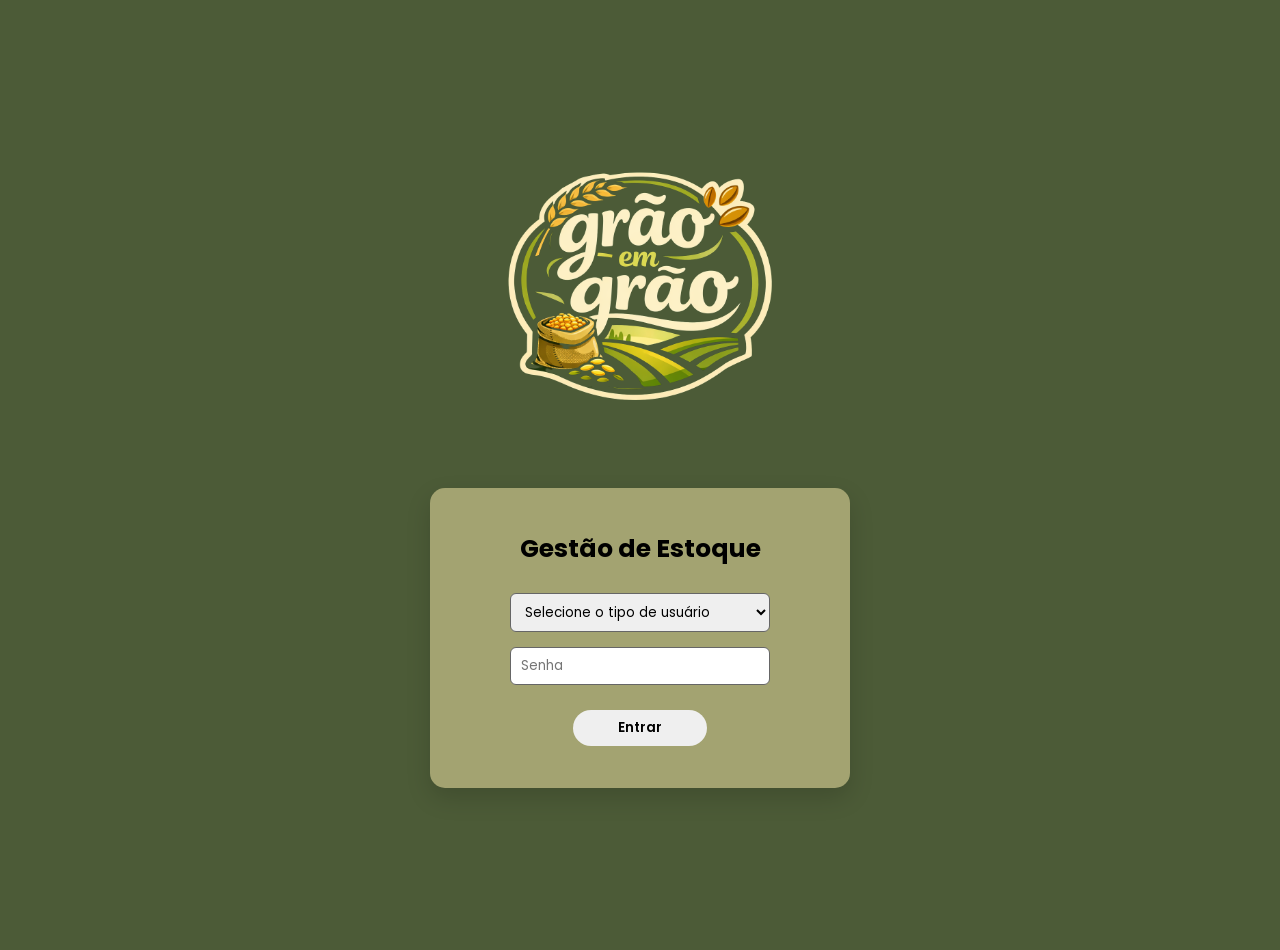
<file: atividades/trabalhando_com_DOM_e_eventos_no_js/index.html>
<!DOCTYPE html>
<html lang="pt-br">

<head>
    <meta charset="UTF-8">
    <meta name="viewport" content="width=device-width, initial-scale=1.0">
    <link rel="stylesheet" href="css/style.css">
    <title>Controle de Estoque</title>
</head>

<body>

    <div class="content">
        <div class="img_logo">
            <img class="logo" src="img/a2e5f86a-6255-4836-b898-486021542a62.png" alt="">
        </div>

        <div class="container">
            <h1>Gestão de Estoque</h1>

            <select id="usuario">
                <option value="0">Selecione o tipo de usuário</option>
                <option value="1">Vendedor</option>
                <option value="2">Estoquista</option>
                <option value="3">Admin</option>
            </select>
            <input type="password" id="inpSenha" placeholder="Senha">

            <button type="button" onclick="trocaPaginas()">Entrar</button>

            <p id="pMensagem" class="msg-error" hidden>Usuário ou senha inválidos!</p>
        </div>
    </div>

    <script src="js/script.js"></script>

</body>

</html>
</file>
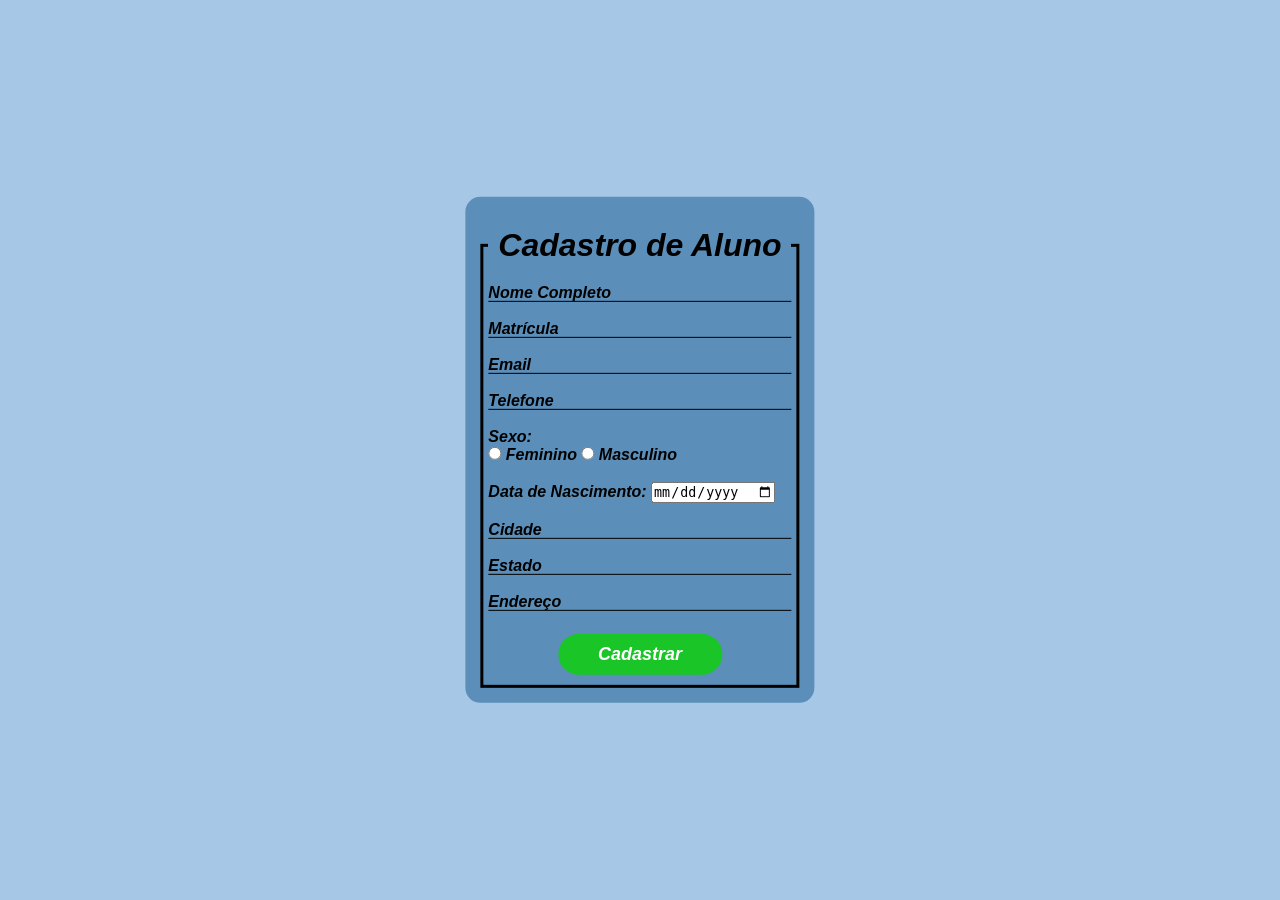
<file: sistema_escolar_20251105/cadastro_de_aluno.html>
<!DOCTYPE html>
<html lang="pt-br">

<head>
    <meta charset="UTF-8">
    <meta name="viewport" content="width=device-width, initial-scale=1.0">
    <title>Cadastro de Alunos</title>
    <link rel="stylesheet" href="style.css">
</head>

<body>
    <div class="box">
        <form action="" method="POST">
            <fieldset>

                <legend>
                    <h1>Cadastro de Aluno</h1>
                </legend>

                <div class="inputBox">
                    <input type="text" name="nome_completo" id="nome_completo" class="inputUser" required>
                    <label for="" class="labelInput">Nome Completo</label>
                </div><br>

                <div class="inputBox">
                    <input type="text" name="" id="" class="inputUser" required>
                    <label for="" class="labelInput">Matrícula</label>
                </div><br>

                <div class="inputBox">
                    <input type="email" name="email" id="email" class="inputUser" required>
                    <label for="" class="labelInput">Email</label><br>
                </div><br>

                <div class="inputBox">
                    <input type="tel" name="telefone" id="telefone" class="inputUser" required>
                    <label for="" class="labelInput">Telefone</label><br>
                </div><br>

                <p><b>Sexo:</b></p>
                <input type="radio" id="feminino" name="genero" value="feminino" required>
                <label for="">Feminino</label>
                <input type="radio" id="masculino" name="genero" value="masculino" required>
                <label for="">Masculino</label><br><br>

                <label for=""><b>Data de Nascimento:</b></label>
                <input type="date" name="data_nasc" id="data_nasc" required>
                <br><br>

                <div class="inputBox">
                    <input type="text" name="cidade" id="cidade" class="inputUser" required>
                    <label for="" class="labelInput">Cidade</label><br>
                </div><br>

                <div class="inputBox">
                    <input type="text" name="estado" id="estado" class="inputUser" required>
                    <label for="" class="labelInput">Estado</label><br>
                </div><br>

                <div class="inputBox">
                    <input type="text" name="endereco" id="endereco" class="inputUser" required>
                    <label for="" class="labelInput">Endereço</label><br>
                </div><br>

                <div style="display: flex; justify-content: center; gap: 10px; flex-wrap: wrap;">
                    <a><input type="submit" name="btn-cadastrar" class="btn-cadastrar" value="Cadastrar"></a>
                </div>

            </fieldset>
        </form>
    </div>
</body>

</html>
</file>
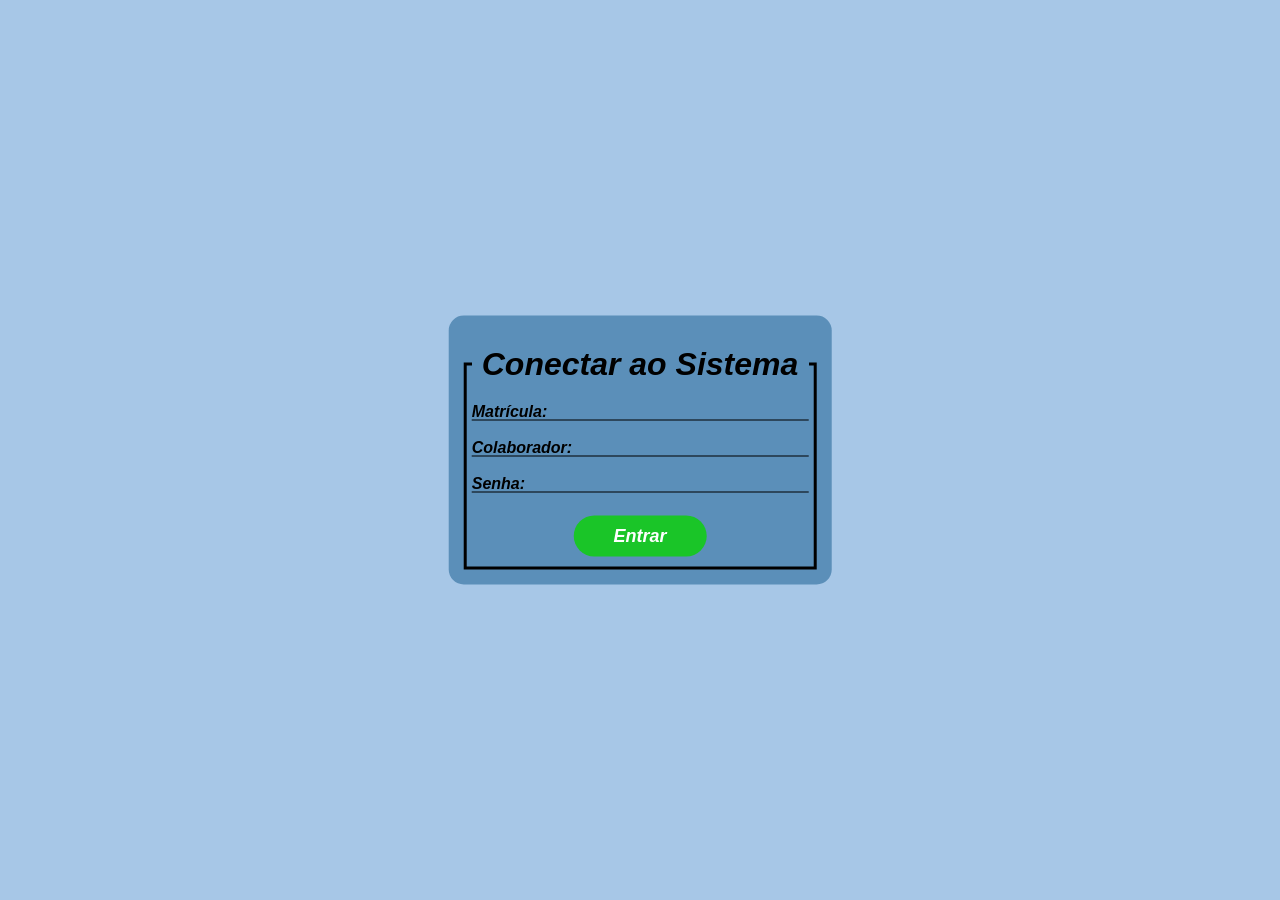
<file: sistema_escolar_20251105/entrar_no_sistema.html>
<!DOCTYPE html>
<html lang="pt-br">

<head>
    <meta charset="UTF-8">
    <meta name="viewport" content="width=device-width, initial-scale=1.0">
    <title>Tela Login</title>
    <link rel="stylesheet" href="style.css">
</head>

<body>

    <div class="box">
        <form>

            <fieldset>
                <legend>
                    <h1>Conectar ao Sistema</h1>
                </legend>

                <div class="inputBox">
                    <input type="text" name="" id="matricula" class="inputUser" required><br />
                    <label for="" class="labelInput">Matrícula:</label><br />
                </div>

                <div class="inputBox">
                    <input type="text" name="" id="colaborador" class="inputUser" required><br />
                    <label for="" class="labelInput">Colaborador:</label><br />
                </div>

                <div class="inputBox">
                    <input type="password" name="" id="senha" class="inputUser" required><br />
                    <label for="" class="labelInput">Senha:</label><br />
                </div>

                <div style="display: flex; justify-content: center; gap: 10px; flex-wrap: wrap;">
                    <a href=""><input type="submit" name="btn-entrar" class="btn-entrar" value="Entrar" /></a>
                </div>
            </fieldset>

        </form>
    </div>

</body>

</html>
</file>
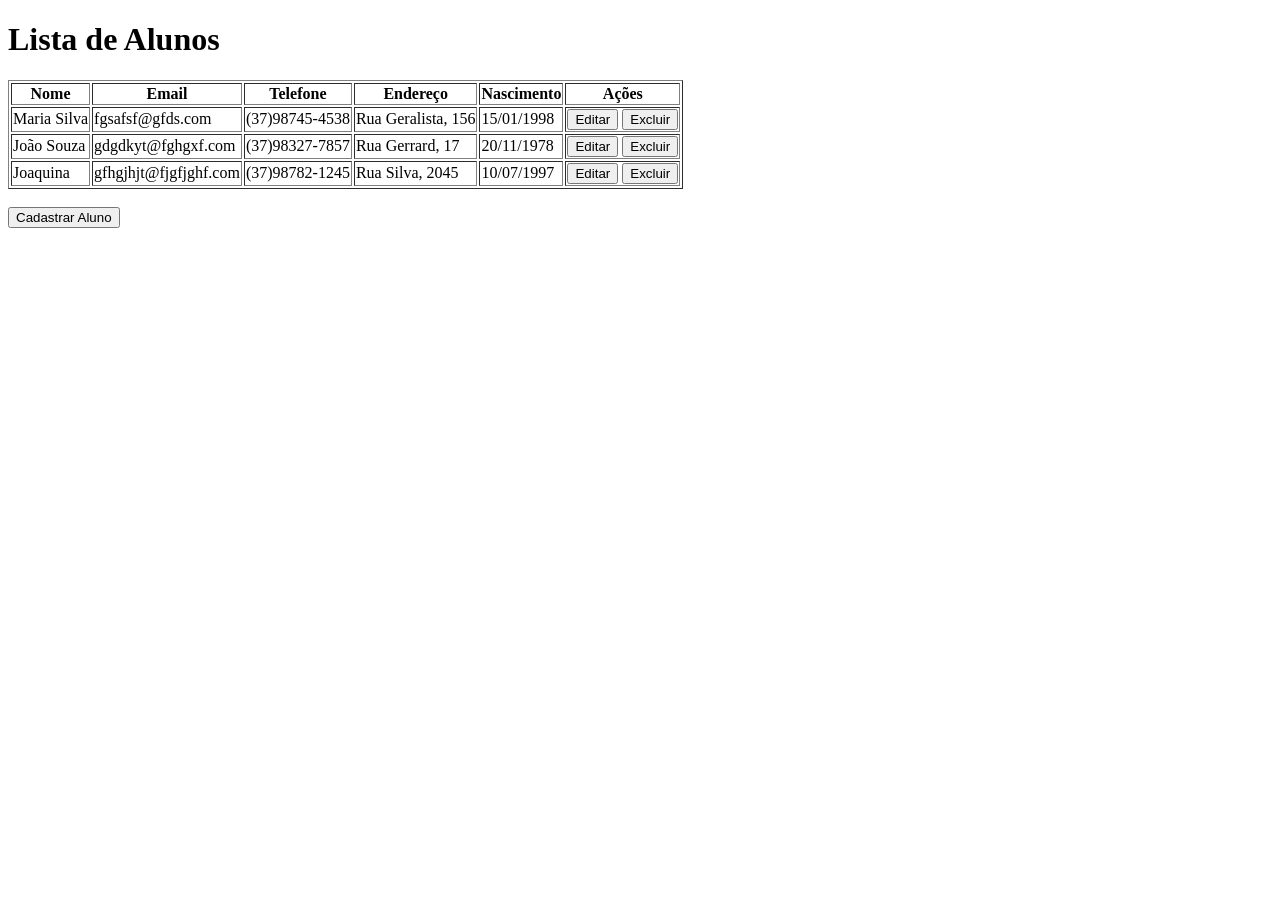
<file: sistema_escolar_20251105/lista_de_alunos.html>
<!DOCTYPE html>
<html lang="pt-br">

<head>
    <meta charset="UTF-8">
    <meta name="viewport" content="width=device-width, initial-scale=1.0">
    <title>Lista de Alunos</title>
    <link rel="stylesheet" href="">
</head>

<body>
    <div class="box">
        <div class="table">

            <table border="1" class="inputbox">

                <h1 class="title">Lista de Alunos</h1>

                <thead class="subtitle">
                    <tr>
                        <th>Nome</th>
                        <th>Email</th>
                        <th>Telefone</th>
                        <th>Endereço</th>
                        <th>Nascimento</th>
                        <th>Ações</th>
                    </tr>
                </thead>
                <tr>
                    <td>Maria Silva</td>
                    <td>fgsafsf@gfds.com</td>
                    <td>(37)98745-4538</td>
                    <td>Rua Geralista, 156</td>
                    <td>15/01/1998</td>
                    <td><button>Editar</button> <button>Excluir</button></td>
                </tr>
                <tr>
                    <td>João Souza</td>
                    <td>gdgdkyt@fghgxf.com</td>
                    <td>(37)98327-7857</td>
                    <td>Rua Gerrard, 17</td>
                    <td>20/11/1978</td>
                    <td><button>Editar</button> <button>Excluir</button></td>
                </tr>
                <tr>
                    <td>Joaquina</td>
                    <td>gfhgjhjt@fjgfjghf.com</td>
                    <td>(37)98782-1245</td>
                    <td>Rua Silva, 2045</td>
                    <td>10/07/1997</td>
                    <td><button>Editar</button> <button>Excluir</button></td>
                </tr>


            </table><br />

            <a href="cadastro_de_aluno.html"><input type="submit" value="Cadastrar Aluno" /></a>

        </div>
    </div>

</body>

</html>
</file>
<file: atividades/trabalhando_com_DOM_e_eventos_no_js/css/style.css>
@import url('https://fonts.googleapis.com/css2?family=Poppins:wght@400;600&family=Merriweather:wght@400;700&display=swap');

* {
    margin: 0;
    padding: 0;
    box-sizing: border-box;
}

body {
    margin-bottom: 50px;
    color: black;
    background-color: #4c5b37;
    background-repeat: no-repeat;
    background-size: cover;
}

.content {
    min-height: 100vh;
    display: flex;
    flex-direction: column;
    align-items: center;
    justify-content: center; /* 👈 isso centraliza tudo */
    gap: 25px;
    width: 100%;
    padding: 20px;
}

.img_logo {
    display: flex;
    align-items: center;
    justify-content: center;
}

.logo {
    /* tamanho da imagem */
    max-width: 350px;
    width: 100%;
    height: auto;
    display: block;
}

.container {
    font-weight: bold;
    width: 90%;
    max-width: 420px;
    min-height: 300px;
    padding: 20px;
    border-radius: 15px;
    background-color: #a3a371;
    box-shadow: 0 10px 25px rgba(0, 0, 0, 0.15);
    display: flex;
    flex-direction: column;
    align-items: center;
    justify-content: center;
}

/* Título */
.container h1 {
    font-size: 25px;
    margin-bottom: 25px;
    font-family: 'Poppins', sans-serif;
    text-align: center;
}

/* Campos do formulário */
.container select,
.container input {
    width: 100%;
    max-width: 260px;
    margin-bottom: 15px;
    padding: 8px 10px;
    border-radius: 6px;
    border: 1px solid #666;
    font-family: 'Poppins', sans-serif;
}

/* Botão */
.container button {
    margin-top: 10px;
    padding: 8px 45px;
    border-radius: 50px;
    border: none;
    cursor: pointer;
    font-family: 'Poppins', sans-serif;
    font-weight: 600;
    transition: 0.5s;
}

.container button:hover {
    color: white;
    background-color: #3e4a2d;
}

/* Mensagem de erro */
.msg-error {
    margin-top: 20px;
    font-size: 14px;
    color: #7a1f1f;
    text-align: center;
    font-family: 'Poppins', sans-serif;
}
</file>
<file: sistema_escolar_20251105/style.css>
* {
    margin: 0;
    padding: 0;
}

body {
    margin: 20px;
    font-family: 'Segoe UI', Tahoma, Geneva, Verdana, sans-serif;
    background-color: #A7C7E7;
    background-repeat: no-repeat;
    background-size: cover;
}

.box {
    color: black;
    font-style: italic;
    font-weight: bold;
    position: absolute;
    top: 50%;
    left: 50%;
    transform: translate(-50%, -50%);
    padding: 15px;
    border-radius: 15px;
    background-color: #5B8FB9;
}

fieldset {
    padding: 5px;
    border: 3px solid black;
}

legend {
    color: black;
    padding: 15px 10px;
    text-align: center;
}

.inputBox {
    position: relative;
}

.inputUser {
    background: none;
    border: none;
    border-bottom: 1px solid black;
    outline: none;
    font-size: 15px;
    width: 100%;
    letter-spacing: 2px;
}

.labelInput {
    position: absolute;
    top: 0px;
    left: 0px;
    pointer-events: none;
    transition: 0.5s;
}

.inputUser:focus~.labelInput,
.inputUser:valid~.labelInput {
    top: -15px;
    font-size: 12px;
    color: black;
}

#data_nascimento {
    color: #0077B6;
    border: none;
    padding: 8px;
    border-radius: 10px;
    outline: none;
    font-size: 15px;
    background-color: #A7C7E7;
}

/* Botão e link com aparência idêntica */
button.btn-entrar,
input.btn-entrar,
button.btn-cadastrar,
input.btn-cadastrar[type="submit"] {
    margin: 5px;
    display: inline-block;
    font-size: 18px;
    font-weight: bold;
    font-style: italic;
    font-family: inherit;
    /* usa a mesma fonte do container */
    text-decoration: none;
    padding: 10px 40px;
    color: white;
    background-color: rgb(26, 197, 40);
    border-radius: 50px;
    border: none;
    /* remove borda nativa */
    cursor: pointer;
    text-align: center;
    transition: 0.5s;
    line-height: normal;
    /* ajusta altura da linha */
    box-sizing: border-box;
    /* garante que padding não altere tamanho */
}

button.btn-entrar:hover,
input.btn-entrar:hover,
button.btn-cadastrar:hover,
input.btn-cadastrar[type="submit"]:hover {
    background-color: rgb(15, 129, 25);
    color: white;
}
</file>
